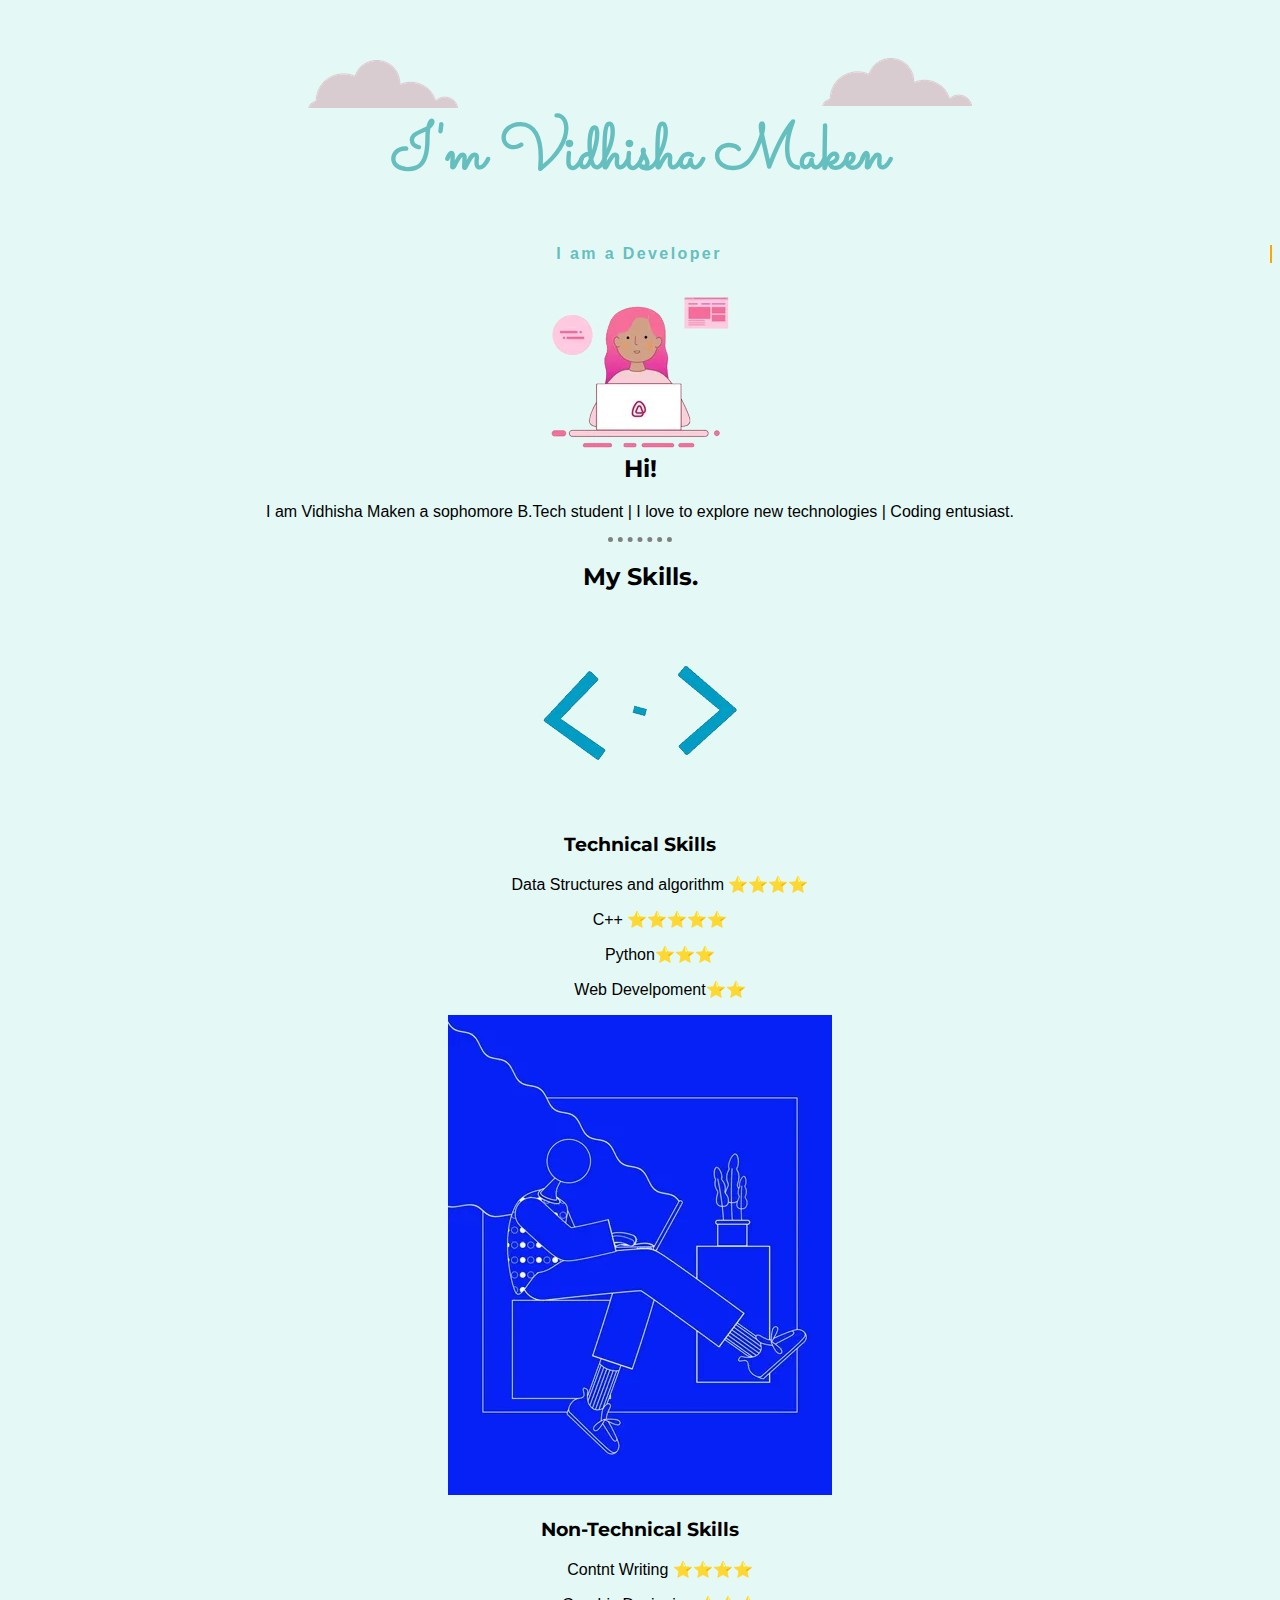
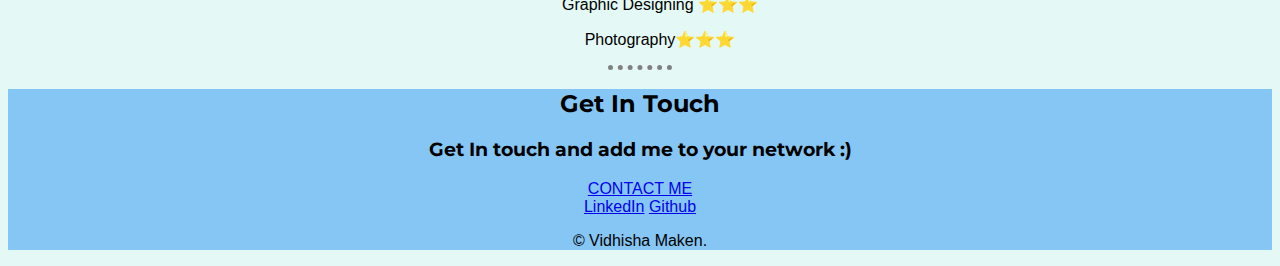
<file: Index.html>
<!DOCTYPE html>
<html lang="en">
<head>
    <meta charset="UTF-8">
    <meta http-equiv="X-UA-Compatible" content="IE=edge">
    <meta name="viewport" content="width=device-width, initial-scale=1.0">
    <title>Vidhisha Maken</title>
    <link rel="stylesheet" href="Styles.css">
    <link rel="icon" href="nymph.png">
    <link rel="preconnect" href="https://fonts.googleapis.com">
<link rel="preconnect" href="https://fonts.gstatic.com" crossorigin>
<link href="https://fonts.googleapis.com/css2?family=Merriweather+Sans&family=Montserrat&family=Sacramento&display=swap" rel="stylesheet">
</head>
<body>
    <div class="top">
     <img class="top-cloud" src="Images/cloud.png" alt="cloud-img">   
    <h1>I'm Vidhisha Maken</h1>
    <div class="typewriter">
      <h4>I am a Developer</h4>
   </div> 
    <img class="bottom-cloud" src="Images/cloud.png" alt="cloud-img"> 
    <img class="codergirl"src="Images/i3.webp" alt="wallpaper"> 
    </div>
<hr>
    <div class="middle-container">
        <div class="profile">
         <hr>
          <h2>Hi!</h2>
          <p>I am Vidhisha Maken a sophomore B.Tech student | I love to explore new technologies | Coding entusiast.</p>
        </div>
        <hr>
        <div class="skills">
          <h2>My Skills.</h2>
          <div class="skill-row">
            <img class="skills" src="Images/i1.webp" alt="">
            <h3>Technical Skills</h3>
            <p><li>
                <ol>Data Structures and algorithm ⭐⭐⭐⭐</ol>
                <ol> C++ ⭐⭐⭐⭐⭐</ol>
                <ol>Python⭐⭐⭐</ol>
                <ol>Web Develpoment⭐⭐</ol>
            </li></p>
          </div>
          <div class="skill-row">
            <img class="" src="Images/giphy.webp" alt="">
            <h3>Non-Technical Skills</h3>
            <p><li>
                <ol>Contnt Writing ⭐⭐⭐⭐</ol>
                <ol> Graphic Designing ⭐⭐⭐</ol>
                <ol>Photography⭐⭐⭐</ol>
            </li></p>
          </div>
        </div>
        <hr>
        <div class="contact-me">
          <h2>Get In Touch</h2>
          <h3>Get In touch and add me to your network :)</h3>
          <a class="btn" href="mailto:vidhishamaken2801@gmail.com">CONTACT ME</a>
        </div>
      </div>
      
      
      <div class="bottom-container">
        <a class="linkedIn" href="https://www.linkedin.com/in/vidhisha-maken-0537031ab/">LinkedIn</a>
        <a class="git-hub" href="https://github.com/vidhisha28">Github</a>

        <p>© Vidhisha Maken.</p>
      </div>
      
   





    
</body>
</html>
</file>
<file: Styles.css>
.top {
    background-color: #E4F9F5;
    height: 300px;

    padding-top: 100px;
    position: relative;
}
body{
    text-align: center;
    background-color: #E4F9F5;
    font-family: 'Merriweather' ,  sans-serif;
}
h1{

    margin-top: 0 ;
    font-family: 'Sacramento' , cursive;
    font-size: 400%;
    color: #66BFBF;
    
    
}
h2{
    font-family: 'Montserrat' , sans-serif;
    color: black;

}
h3{
    font-family: 'Montserrat' , sans-serif;
    color: black;

}
.top-cloud{
    position: absolute;
    right: 300px;
    top: 50px;

}
.bottom-cloud{
    position: absolute;
    left: 300px;
    bottom: 300px;
}

.pp{
    border-radius: 100%;
    max-width: 200px;
    height: 200px;
}
.codergirl{

}
hr {
    border-style: dotted none none;
    border-width: 5px;
    border-color: grey;
    width: 5%;


}
.typewriter h4 {
    overflow: hidden; /* Ensures the content is not revealed until the animation */
    border-right: .15em solid orange; /* The typwriter cursor */
    white-space: nowrap; /* Keeps the content on a single line */
    margin: 0 auto; /* Gives that scrolling effect as the typing happens */
    letter-spacing: .15em; /* Adjust as needed */
    animation: 
      typing 3.5s steps(40, end),
      blink-caret .75s step-end infinite;
      position: relative;
      color: #66BFBF;
  }
  
  /* The typing effect */
  @keyframes typing {
    from { width: 0 }
    to { width: 100% }
  }
  
  /* The typewriter cursor effect */
  @keyframes blink-caret {
    from, to { border-color: transparent }
    50% { border-color: orange; }
  }
  .contact-me{
      background-color: #86C6F4;
  }
  .bottom-container{
    background-color: #86C6F4;
  }
/*
.text{
    display: inline-flex;
}
.text .static-txt{
    color:#FC6D6D ;
    font-size: 60px;
    font-weight: 400;
}
.text .dynamic-txts{
    margin-left: 15px ;
    height: 90px;
    line-height: 90px;
    overflow: hidden;
}
.dynamic-txts span{
    position:relative;
}
.dynamic-txts li{
    color: #FC6D6D;
    list-style: none;
    font: size 60px;
    font-weight: 500;
    position:relative;
    top:0;
    animation: slide 6s steps(4) infinite;
}

@keyframes typing{
    100%{
        left: 100%;
        margin: 0 -35px 0 35px;
    }
}
*/
</file>
